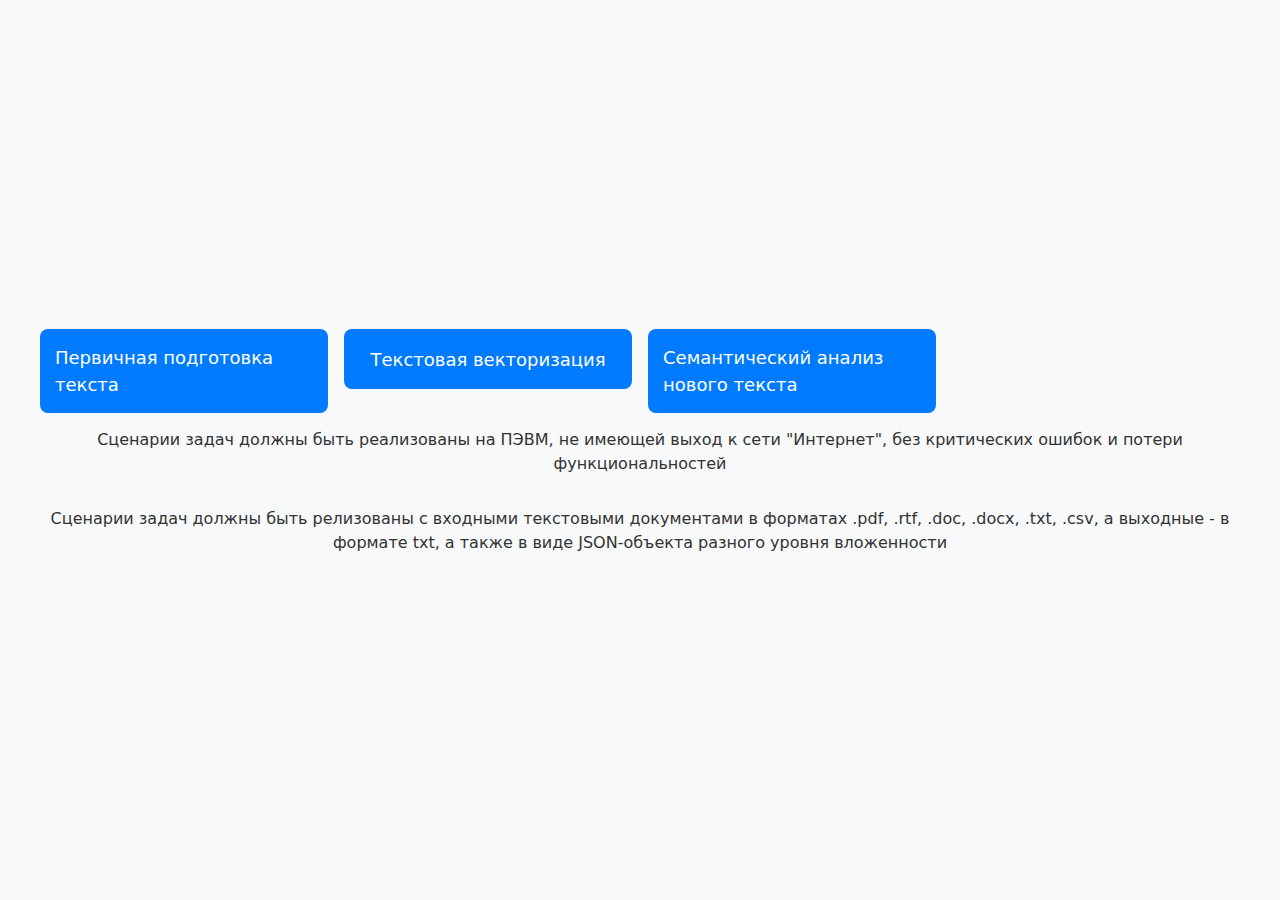
<file: index.html>
<!DOCTYPE html>
<html lang="ru">

<head>
    <meta charset="UTF-8">
    <meta name="viewport" content="width=device-width, initial-scale=1.0">
    <title>Centered Grid Layout with Bootstrap</title>
    <link rel="stylesheet" href="js/bootstrap/css/bootstrap.min.css">
    <link rel="stylesheet" href="css/pages/index.css">
</head>

<body>
    <div class="grid-container">
        <div class="row row-cols-2 row-cols-sm-3 row-cols-md-4 g-3">
            <div class="col">
                <a href="pages/clean_text.html" class="grid-button w-100">Первичная подготовка текста</a>
            </div>
            <div class="col">
                <a href="pages/vector_text.html" class="grid-button w-100">Текстовая векторизация</a>
            </div>
            <div class="col">
                <a href="pages/semantic_analysis.html" class="grid-button w-100">Семантический анализ нового текста</a>
            </div>
            <!-- <div class="col">
                <a href="#" class="grid-button w-100">Расчет степени смысловой схожести</a>
            </div>
            <div class="col">
                <a href="#" class="grid-button w-100">Кластеризация контрольного набора</a>
            </div>
            <div class="col">
                <a href="#" class="grid-button w-100">Автоматическое наименование классов</a>
            </div>
            <div class="col">
                <a href="#" class="grid-button w-100">Визуализация результатов кластеризации</a>
            </div>
            <div class="col">
                <a href="#" class="grid-button w-100">Планетарная "2D-3D модель"</a>
            </div>
            <div class="col">
                <a href="#" class="grid-button w-100">Визуализация "drill-down"</a>
            </div>
            <div class="col">
                <a href="#" class="grid-button w-100">Семантический поиск в хранилище текстов</a>
            </div>
            <div class="col">
                <a href="#" class="grid-button w-100">Классификация выборки текстов из контрольного набора</a>
            </div>
            <div class="col">
                <a href="#" class="grid-button w-100">Классификация выборки текстов из контрольного набора (ГРНТИ)</a>
            </div>
            <div class="col">
                <a href="#" class="grid-button w-100">Обеспечение точности смысловой схожести</a>
            </div>
            <div class="col">
                <a href="#" class="grid-button w-100">Обеспечение полноты поискового отклика</a>
            </div>
            <div class="col">
                <a href="#" class="grid-button w-100">Возможность дообучения модели средствами пользователя</a>
            </div>
            <div class="col">
                <a href="#" class="grid-button w-100">Возможность дополнения классификатора новыми рубриками</a>
            </div> -->
        </div>
        <div class="row g-3">
            <div class="col-12">
                <p class="grid-paragraph">Сценарии задач должны быть реализованы на ПЭВМ, не имеющей выход к сети "Интернет", без критических ошибок и потери функциональностей</p>
            </div>
        </div>
        <div class="row g-3">
            <div class="col-12">
                <p class="grid-paragraph">Сценарии задач должны быть релизованы с входными текстовыми документами в форматах .pdf, .rtf, .doc, .docx, .txt, .csv, а выходные - в формате txt, а также в виде JSON-объекта разного уровня вложенности</p>
            </div>
        </div>
    </div>
</body>

</html>
</file>
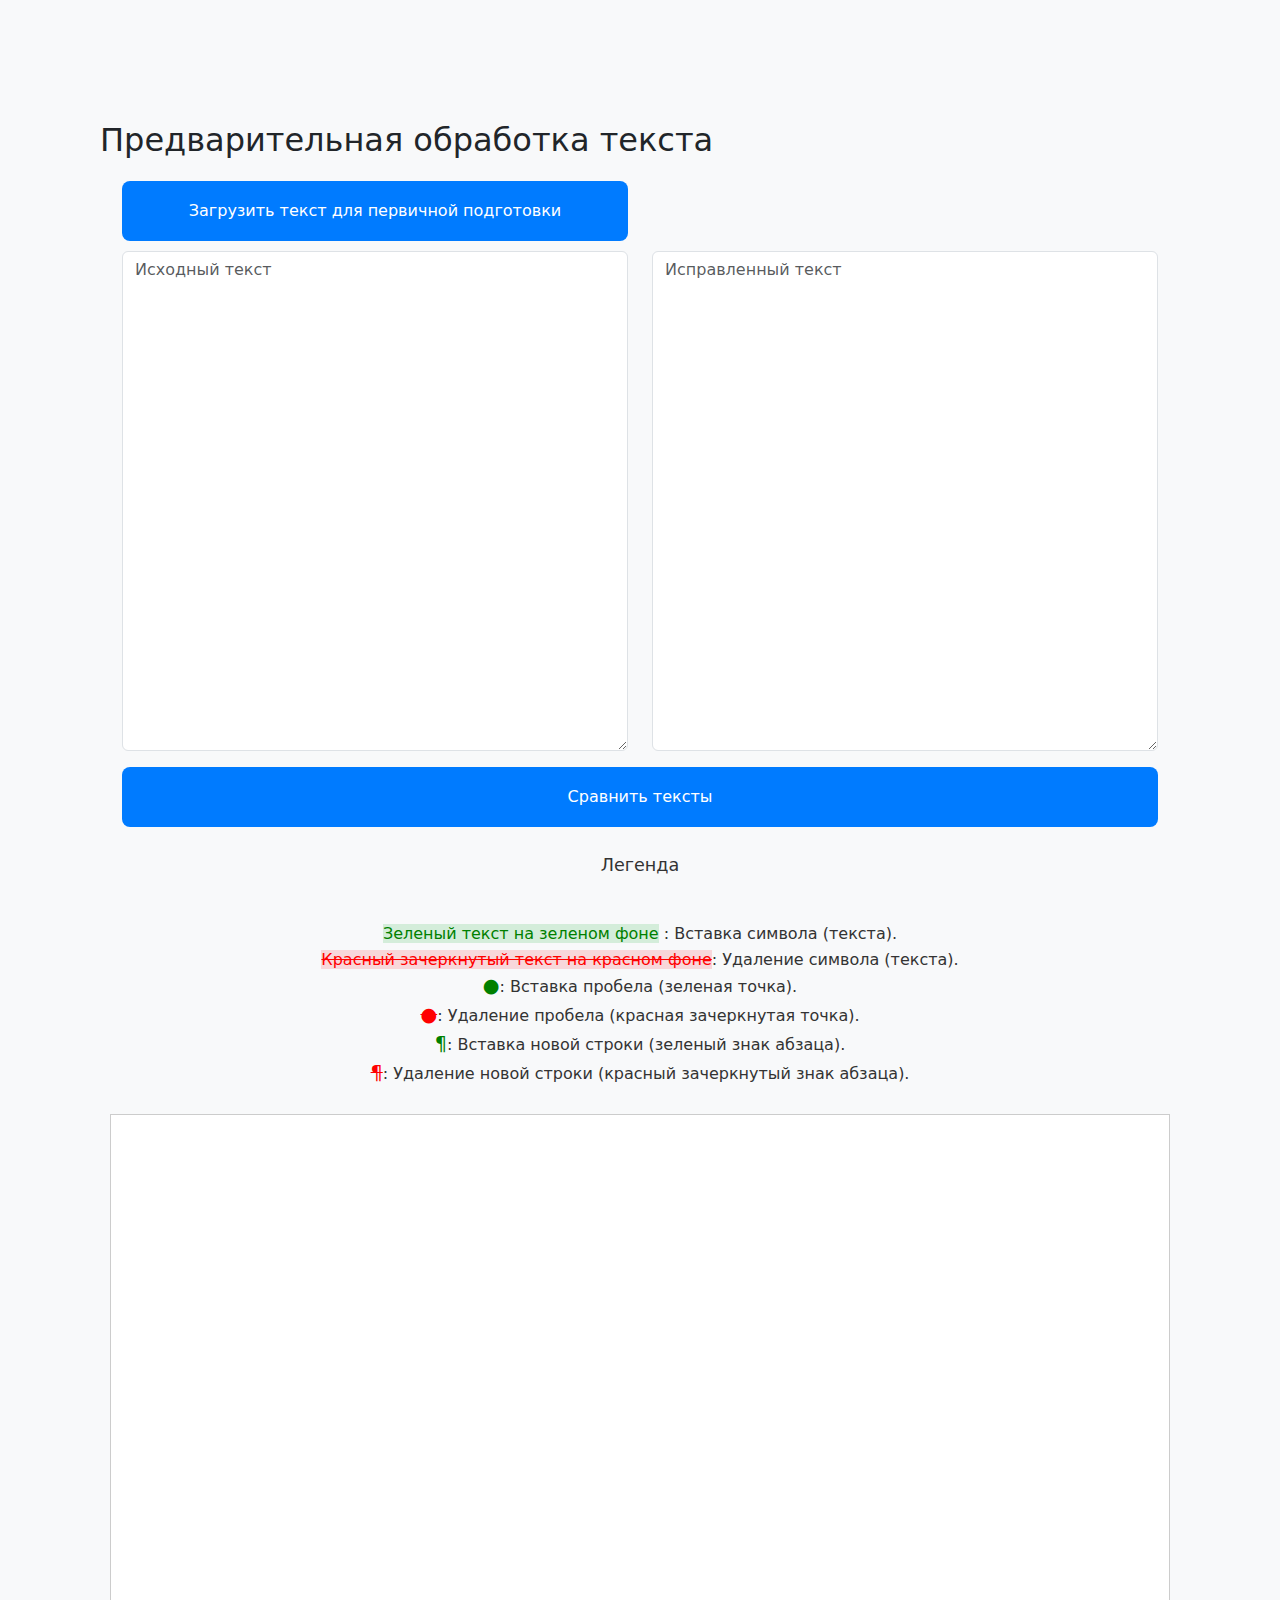
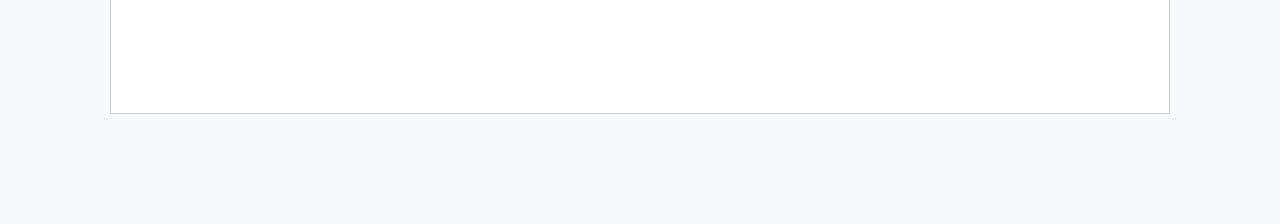
<file: pages/clean_text.html>
<!DOCTYPE html>
<html lang="ru">

<head>
    <meta charset="UTF-8">
    <meta name="viewport" content="width=device-width, initial-scale=1.0">
    <title>Предварительная обработка текста</title>
    <link rel="stylesheet" href="../js/bootstrap/css/bootstrap.min.css">
    <link rel="stylesheet" href="../css/pages/clean_text.css">

    <script src="../js/jQuery/jquery-3.7.1.min.js"></script>
    <script src="../js/diff-match-patch/diff_match_patch_uncompressed.js"></script>
</head>

<body>
    <div class="grid-container">
        <h1>Предварительная обработка текста</h1>
        <div class="row">
            <div class="col-12 col-md-6">
                <form id="uploadForm" enctype="multipart/form-data">
                    <label for="file-upload" class="custom-file-upload grid-button">Загрузить текст для первичной подготовки</label>
                    <input id="file-upload" type="file" />
                </form>
            </div>
        </div>
        <div class="row">
            <div class="col-12 col-md-6">
                <textarea id="originalText" class="form-control" placeholder="Исходный текст"></textarea>
            </div>
            <div class="col-12 col-md-6">
                <textarea id="modifiedText" class="form-control" placeholder="Исправленный текст"></textarea>
            </div>
        </div>
        <div class="row mt-3">
            <div class="col-12">
                <a href="#" class="grid-button w-100" onclick="compareTexts()">Сравнить тексты</a>
            </div>
        </div>
        <div class="row">
            <div class="col-12">
                <p class="grid-paragraph">Легенда</p>
            </div>
        </div>
        <div class="row">
            <div class="col-12">
                <p class="grid-paragraph">
                    <span class="legend-item"><span class="inserted-text">Зеленый текст на зеленом фоне</span> : Вставка
                        символа (текста).</span><br>
                    <span class="legend-item"><span class="deleted-text">Красный зачеркнутый текст на красном
                            фоне</span>: Удаление символа (текста).</span><br>
                    <span class="legend-item"><span class="inserted-space">●</span>: Вставка пробела (зеленая
                        точка).</span><br>
                    <span class="legend-item"><span class="deleted-space">●</span>: Удаление пробела (красная
                        зачеркнутая точка).</span><br>
                    <span class="legend-item"><span class="inserted-newline">¶</span>: Вставка новой строки (зеленый
                        знак абзаца).</span><br>
                    <span class="legend-item"><span class="deleted-newline">¶</span>: Удаление новой строки (красный
                        зачеркнутый знак абзаца).</span>
                </p>
            </div>
        </div>
        <div class="row">
            <div id="comparison"></div>
        </div>
    </div>
    <script src="../js/pages/clean_text.js"></script>
</body>

</html>
</file>
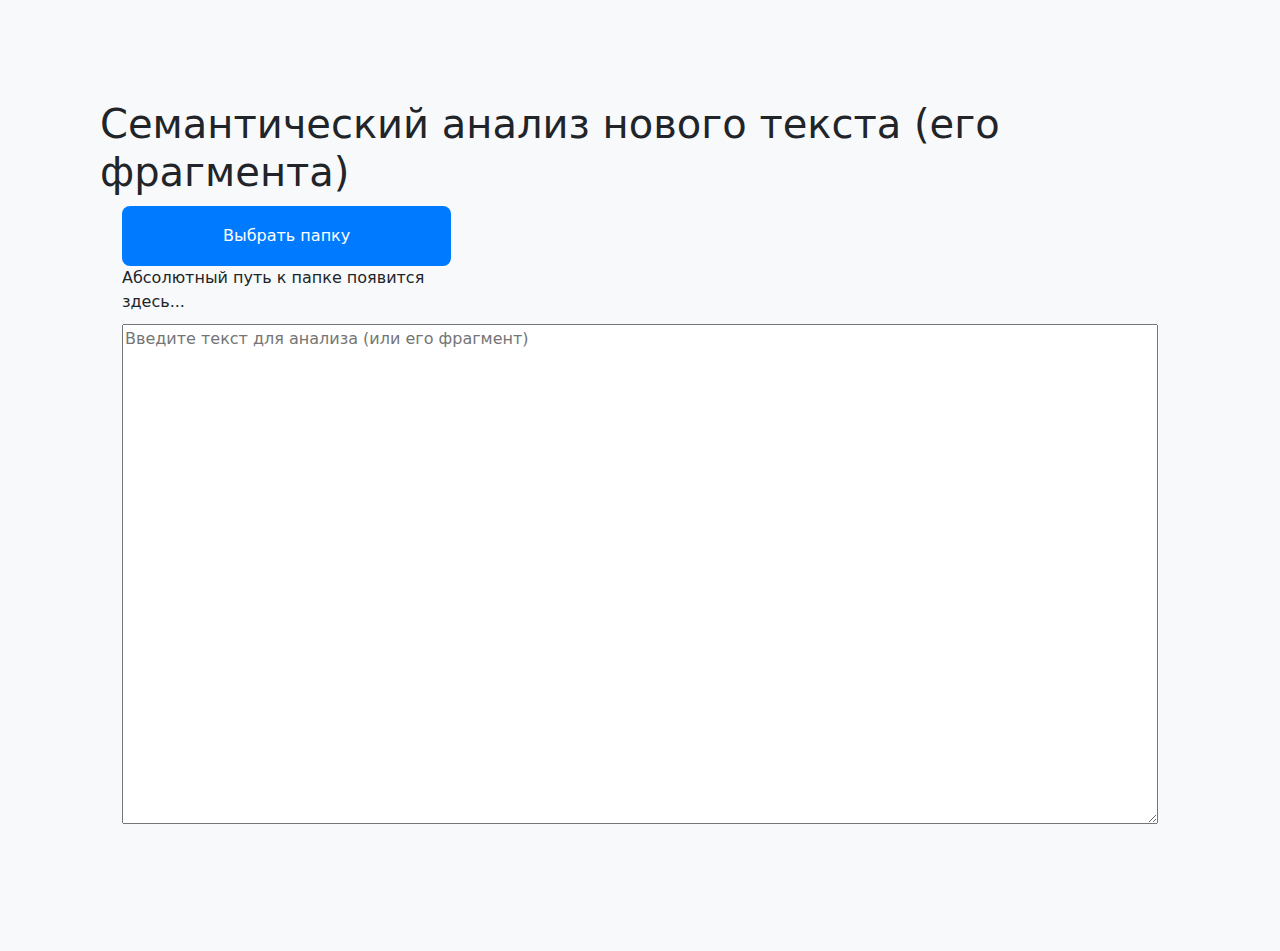
<file: pages/semantic_analysis.html>
<!DOCTYPE html>
<html lang="ru">

<head>
    <meta charset="UTF-8">
    <meta name="viewport" content="width=device-width, initial-scale=1.0">
    <title>Семантический анализ</title>

    <link rel="stylesheet" href="../js/bootstrap/css/bootstrap.min.css">
    <link rel="stylesheet" href="../css/pages/semantic_analysis.css">

    <script src="../js/jQuery/jquery-3.7.1.min.js"></script>
    <script src="../js/Chartjs/chart.js"></script>
</head>

<body>
    <div class="grid-container">
        <h1>Семантический анализ нового текста (его фрагмента)</h1>
        <div class="row">
            <div class="col-12 col-md-4">
                <form id="uploadForm" enctype="multipart/form-data">
                    <label for="file-upload" class="custom-file-upload grid-button">Выбрать папку</label>
                    <input id="file-upload" type="file" webkitdirectory directory multiple/>
                </form>
                <div id="output">Абсолютный путь к папке появится здесь...</div>
            </div>
        </div>
        <div class="row">
            <div class="col-12 col-md-12">
                <textarea id="mainText" placeholder="Введите текст для анализа (или его фрагмент)"></textarea>
            </div>
        </div>
        <div class="row">
            <div class="col-12 col-md-12">
                <div id="results">
                    <h2>Результаты сравнения</h2>
                    <div id="results-summary"></div>
                    <table class="results-table">
                        <thead>
                            <tr>
                                <th data-sort="doc_title">Файл поискового отклика ↕</th>
                                <th data-sort="doc_link">Ссылка ↕</th>
                                <th data-sort="developer_value">Степень близости разработчика ↕</th>
                                <th data-sort="cosine_value">Референсная близость ↕</th>
                                <th data-sort="arccosine_value">Угловая близость ↕</th>
                            </tr>
                        </thead>
                        <tbody id="results-body"></tbody>
                    </table>
                    <div class="pagination">
                        <button id="prevPage" disabled>Предыдущая</button>
                        <span id="pageInfo">Страница 1 из 1</span>
                        <button id="nextPage" disabled>Следующая</button>
                    </div>
                    <div id="chart-container">
                        <canvas id="combinedChart"></canvas>
                    </div>
                </div>
            </div>
        </div>
    </div>
    <script src="../js/pages/semantic_analysis.js"></script>
</body>

</html>
</file>
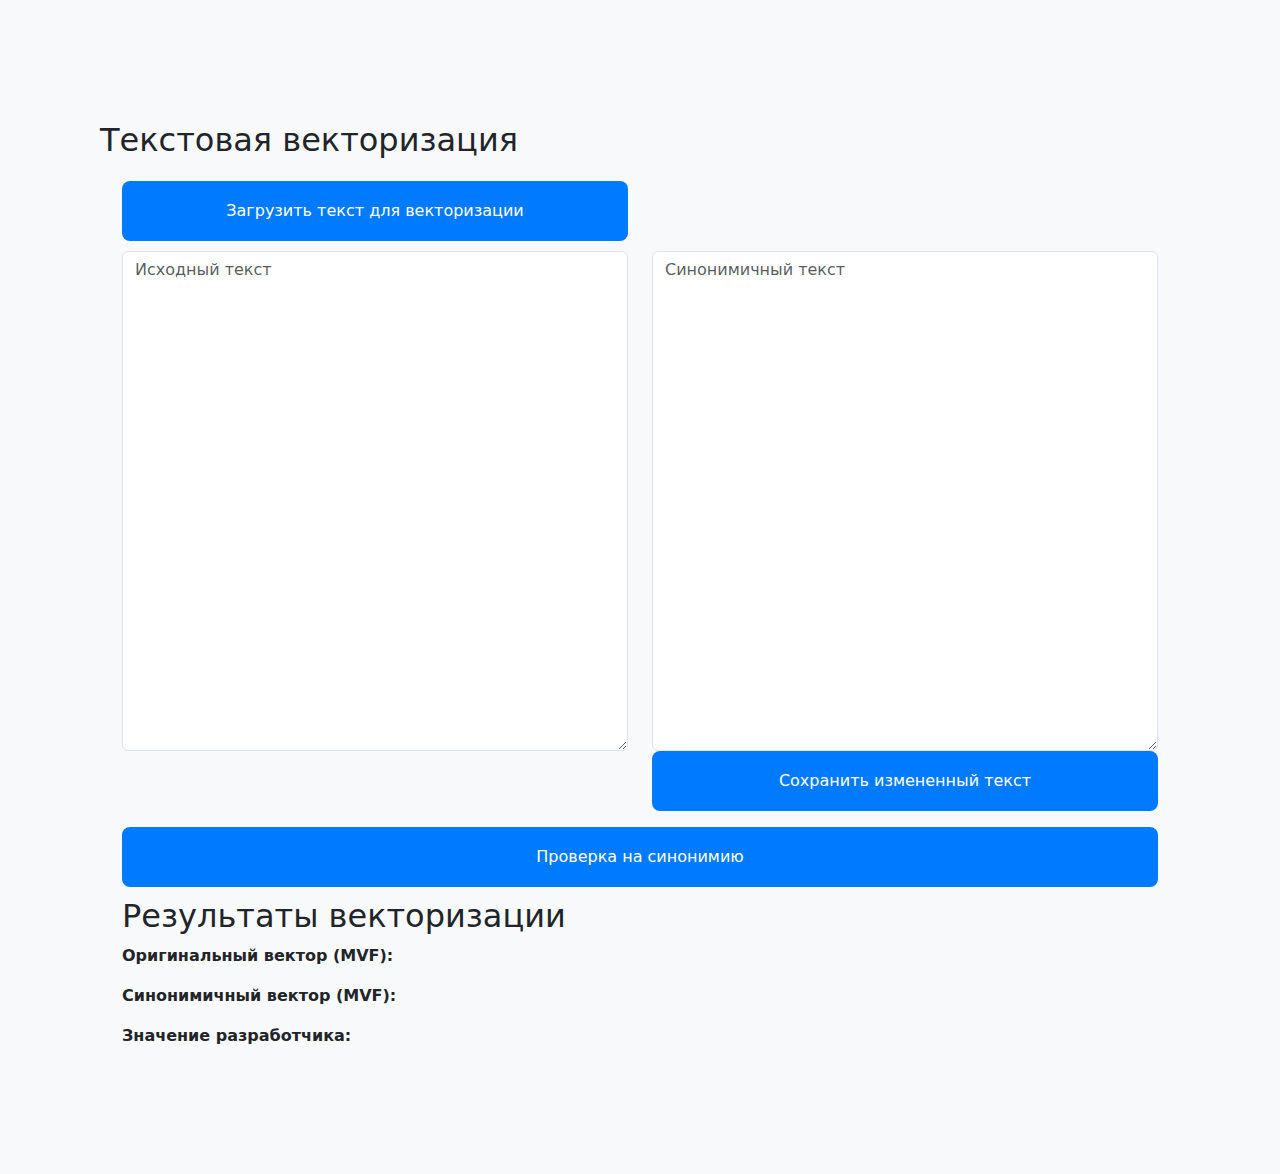
<file: pages/vector_text.html>
<!DOCTYPE html>
<html lang="ru">

<head>
    <meta charset="UTF-8">
    <meta name="viewport" content="width=device-width, initial-scale=1.0">
    <title>Текстовая векторизация</title>
    <link rel="stylesheet" href="../js/bootstrap/css/bootstrap.min.css">
    <link rel="stylesheet" href="../css/pages/clean_text.css">

    <script src="../js/jQuery/jquery-3.7.1.min.js"></script>
    <script src="../js/diff-match-patch/diff_match_patch_uncompressed.js"></script>
</head>

<body>
    <div class="grid-container">
        <h1>Текстовая векторизация</h1>
        <div class="row">
            <div class="col-12 col-md-6">
                <form id="uploadForm" enctype="multipart/form-data">
                    <label for="file-upload" class="custom-file-upload grid-button">Загрузить текст для
                        векторизации</label>
                    <input id="file-upload" type="file" />
                </form>
            </div>
        </div>
        <div class="row">
            <div class="col-12 col-md-6">
                <textarea id="originalText" class="form-control" placeholder="Исходный текст" readonly></textarea>
            </div>
            <div class="col-12 col-md-6">
                <textarea id="modifiedText" class="form-control" placeholder="Синонимичный текст"></textarea>
                <button class="grid-button w-100" onclick="saveModifiedText()">Сохранить измененный текст</button>
            </div>
        </div>
        <div class="row mt-3">
            <div class="col-12">
                <a href="#" class="grid-button w-100" onclick="checkSynonymy()">Проверка на синонимию</a>
            </div>
        </div>
        <div class="row">
            <div id="vector-results">
                <h2>Результаты векторизации</h2>
                <p><strong>Оригинальный вектор (MVF):</strong> <span id="original-mvf"></span></p>
                <p><strong>Синонимичный вектор (MVF):</strong> <span id="synonymous-mvf"></span></p>
                <p><strong>Значение разработчика:</strong> <span id="developer-value"></span></p>
            </div>
        </div>

    </div>
    <script src="../js/pages/vector_text.js"></script>
</body>

</html>
</file>
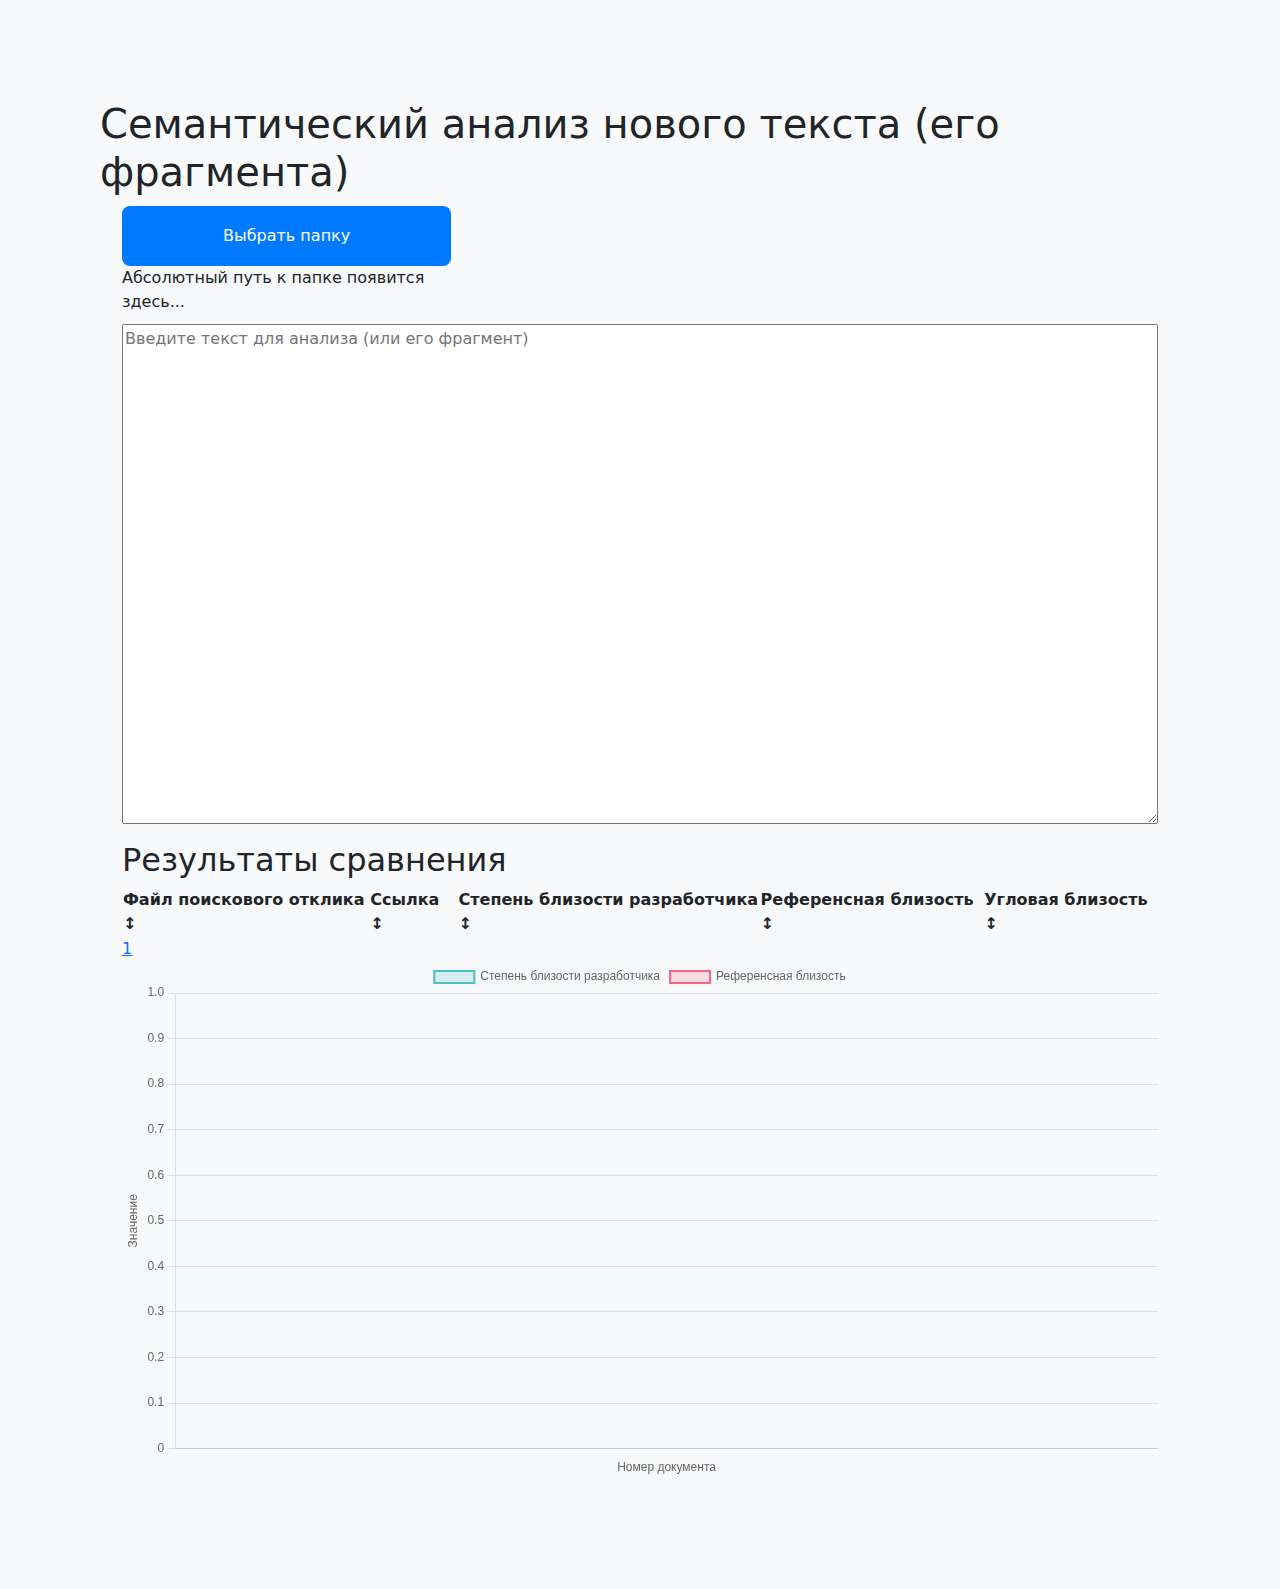
<file: front/pages/semantic_analysis.html>
<!DOCTYPE html>
<html lang="ru">

<head>
    <meta charset="UTF-8">
    <meta name="viewport" content="width=device-width, initial-scale=1.0">
    <title>Семантический анализ</title>

    <link rel="stylesheet" href="../js/bootstrap/css/bootstrap.min.css">
    <link rel="stylesheet" href="../css/pages/semantic_analysis.css">

    <script src="../js/jQuery/jquery-3.7.1.min.js"></script>
    <script src="../js/Chartjs/chart.js"></script>
</head>

<body>
    <div class="grid-container">
        <h1>Семантический анализ нового текста (его фрагмента)</h1>
        <div class="row">
            <div class="col-12 col-md-4">
                <form id="uploadForm" enctype="multipart/form-data">
                    <label for="file-upload" class="custom-file-upload grid-button">Выбрать папку</label>
                    <input id="file-upload" type="file" webkitdirectory directory multiple />
                </form>
                <div id="output">Абсолютный путь к папке появится здесь...</div>
            </div>
        </div>
        <div class="row">
            <div class="col-12 col-md-12">
                <textarea id="mainText" placeholder="Введите текст для анализа (или его фрагмент)"></textarea>
            </div>
        </div>
        <div class="row">
            <div class="col-12 col-md-12">
                <div id="processing" style="display:none;">Обработка...</div>

                <div>
                    <h2>Результаты сравнения</h2>
                    <table>
                        <thead>
                            <tr>
                                <th data-sort="doc_title">Файл поискового отклика ↕</th>
                                <th data-sort="doc_link">Ссылка ↕</th>
                                <th data-sort="developer_value">Степень близости разработчика ↕</th>
                                <th data-sort="cosine_value">Референсная близость ↕</th>
                                <th data-sort="arccosine_value">Угловая близость ↕</th>
                            </tr>
                        </thead>
                        <tbody id="tableBody"></tbody>
                    </table>

                    <div id="pagination">
                        <a href="#" data-page="0" style="display:none;">Предыдущая</a>
                        <a href="#" data-page="1" class="active">1</a>
                        <a href="#" data-page="2" style="display:none;">Следующая</a>
                    </div>
                </div>

                <div>
                    <canvas id="combinedChart"></canvas>
                </div>
            </div>
        </div>
    </div>
    <script src="../js/pages/semantic_analysis.js"></script>
</body>

</html>
</file>
<file: css/pages/index.css>
@import url(../normalize.css);

body {
    min-height: 100vh;
    display: flex;
    justify-content: center;
    align-items: center;
    background-color: #f8f9fa;
}

.grid-container {
    max-width: 100%;
    padding: 40px;
}

.grid-button {
    padding: 15px;
    font-size: 18px;
    border: none;
    border-radius: 8px;
    background-color: #007bff;
    color: white;
    text-decoration: none;
    display: flex;
    align-items: center;
    justify-content: center;
    min-height: 60px;
    transition: background-color 0.3s, transform 0.2s;
}

.grid-button:hover {
    background-color: #0056b3;
    transform: scale(1.05);
    color: white;
    text-decoration: none;
}

.grid-paragraph {
    text-align: center;
    font-size: 16px;
    margin-top: 15px;
    color: #333;
}

@media (max-width: 576px) {
    .grid-button {
        padding: 10px;
        font-size: 0.9rem;
        min-height: 50px;
    }

    .grid-paragraph {
        font-size: 1rem;
    }
}
</file>
<file: css/pages/clean_text.css>
@import url(../normalize.css);

body {
    min-height: 100vh;
    display: flex;
    justify-content: center;
    align-items: center;
    margin: 0;
    background-color: #f8f9fa;
}

.grid-container {
    width: 100%;
    padding: 100px;
}

.row {
    margin: 10px;
}

.grid-button {
    padding: 15px;
    font-size: 1rem;
    border: none;
    border-radius: 8px;
    background-color: #007bff;
    color: white;
    text-decoration: none;
    display: flex;
    align-items: center;
    justify-content: center;
    min-height: 60px;
    transition: background-color 0.3s, transform 0.2s;
}

.grid-button:hover {
    background-color: #0056b3;
    transform: scale(1.01);
    color: white;
    text-decoration: none;
}

.grid-paragraph {
    text-align: center;
    font-size: 1.1rem;
    margin-top: 15px;
    color: #333;
}

textarea {
    width: 500px;
    height: 500px;
}

input[type="file"] {
    display: none;
}

.custom-file-upload {
    cursor: pointer;
}

.insertion {
    background-color: #e6ffe6;
    color: #008000;
    text-decoration: none;
}

.deletion {
    background-color: #ffe6e6;
    color: #ff0000;
    text-decoration: line-through;
}

#comparison {
    border: 1px solid #ccc;
    padding: 15px;
    background: #fff;
    min-height: 300px;
    line-height: 1.6;
    font-size: 24x;
    white-space: pre-wrap;
    /* Preserve whitespace */
}

.legend-item {
    font-size: 1rem;
    margin-bottom: 10px;
}

.inserted-text {
    color: green;
    background-color: #d4edda;
}

.deleted-text {
    color: red;
    background-color: #f8d7da;
    text-decoration: line-through;
}

.inserted-space {
    color: green;
    font-size: 1.2rem;
}

.deleted-space {
    color: red;
    font-size: 1.2rem;
    text-decoration: line-through;
}

.inserted-newline {
    color: green;
    font-size: 1.2rem;
}

.deleted-newline {
    color: red;
    font-size: 1.2rem;
    text-decoration: line-through;
}

#comparison {
    border: 1px solid #ccc;
    padding: 15px;
    background: #fff;
    min-height: 600px;
    line-height: 1.6;
    font-size: 24x;
    white-space: pre-wrap;
    overflow-y: auto;
}

@media (max-width: 576px) {
    .grid-button {
        padding: 10px;
        font-size: 0.9rem;
        min-height: 50px;
    }

    .grid-paragraph {
        font-size: 1rem;
    }

    .legend-item {
        font-size: 0.9rem;
    }

    textarea {
        height: 200px;
        /* Меньшая высота для мобильных */
        font-size: 0.9rem;
    }
}
</file>
